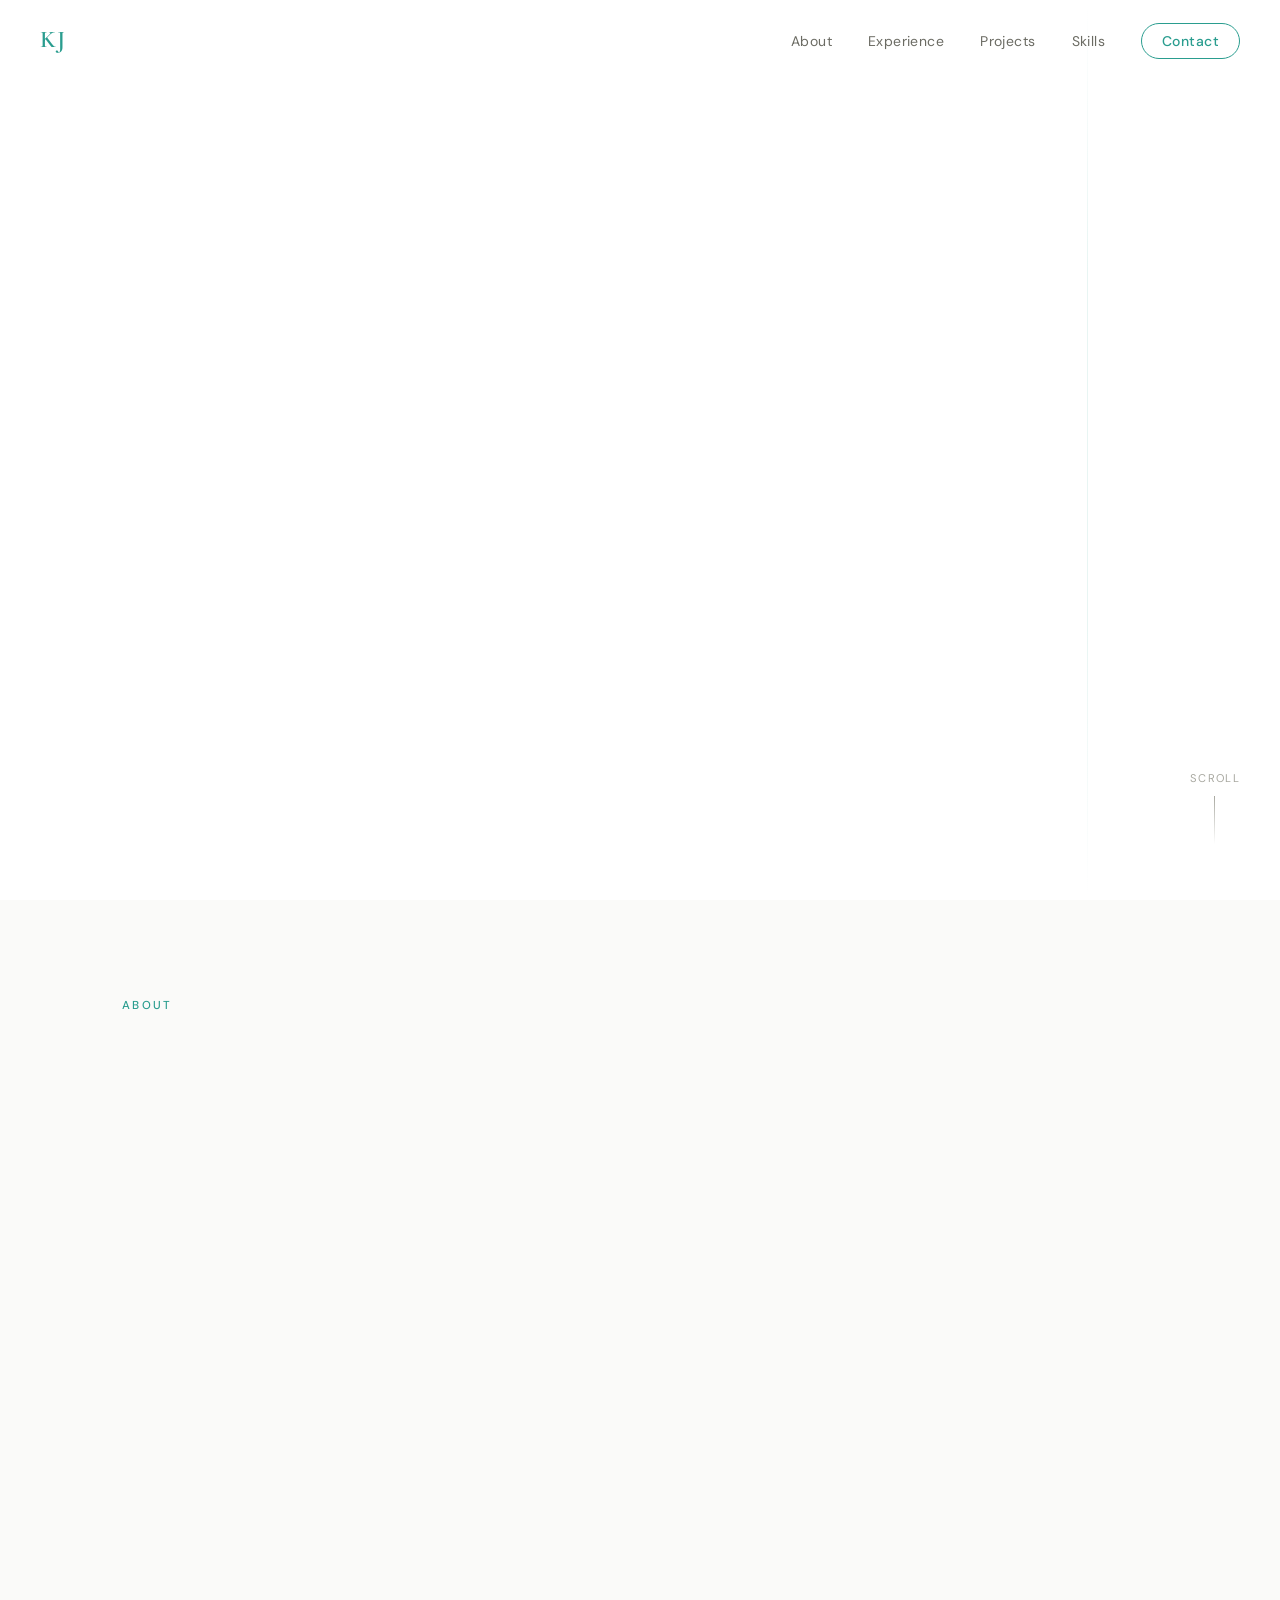
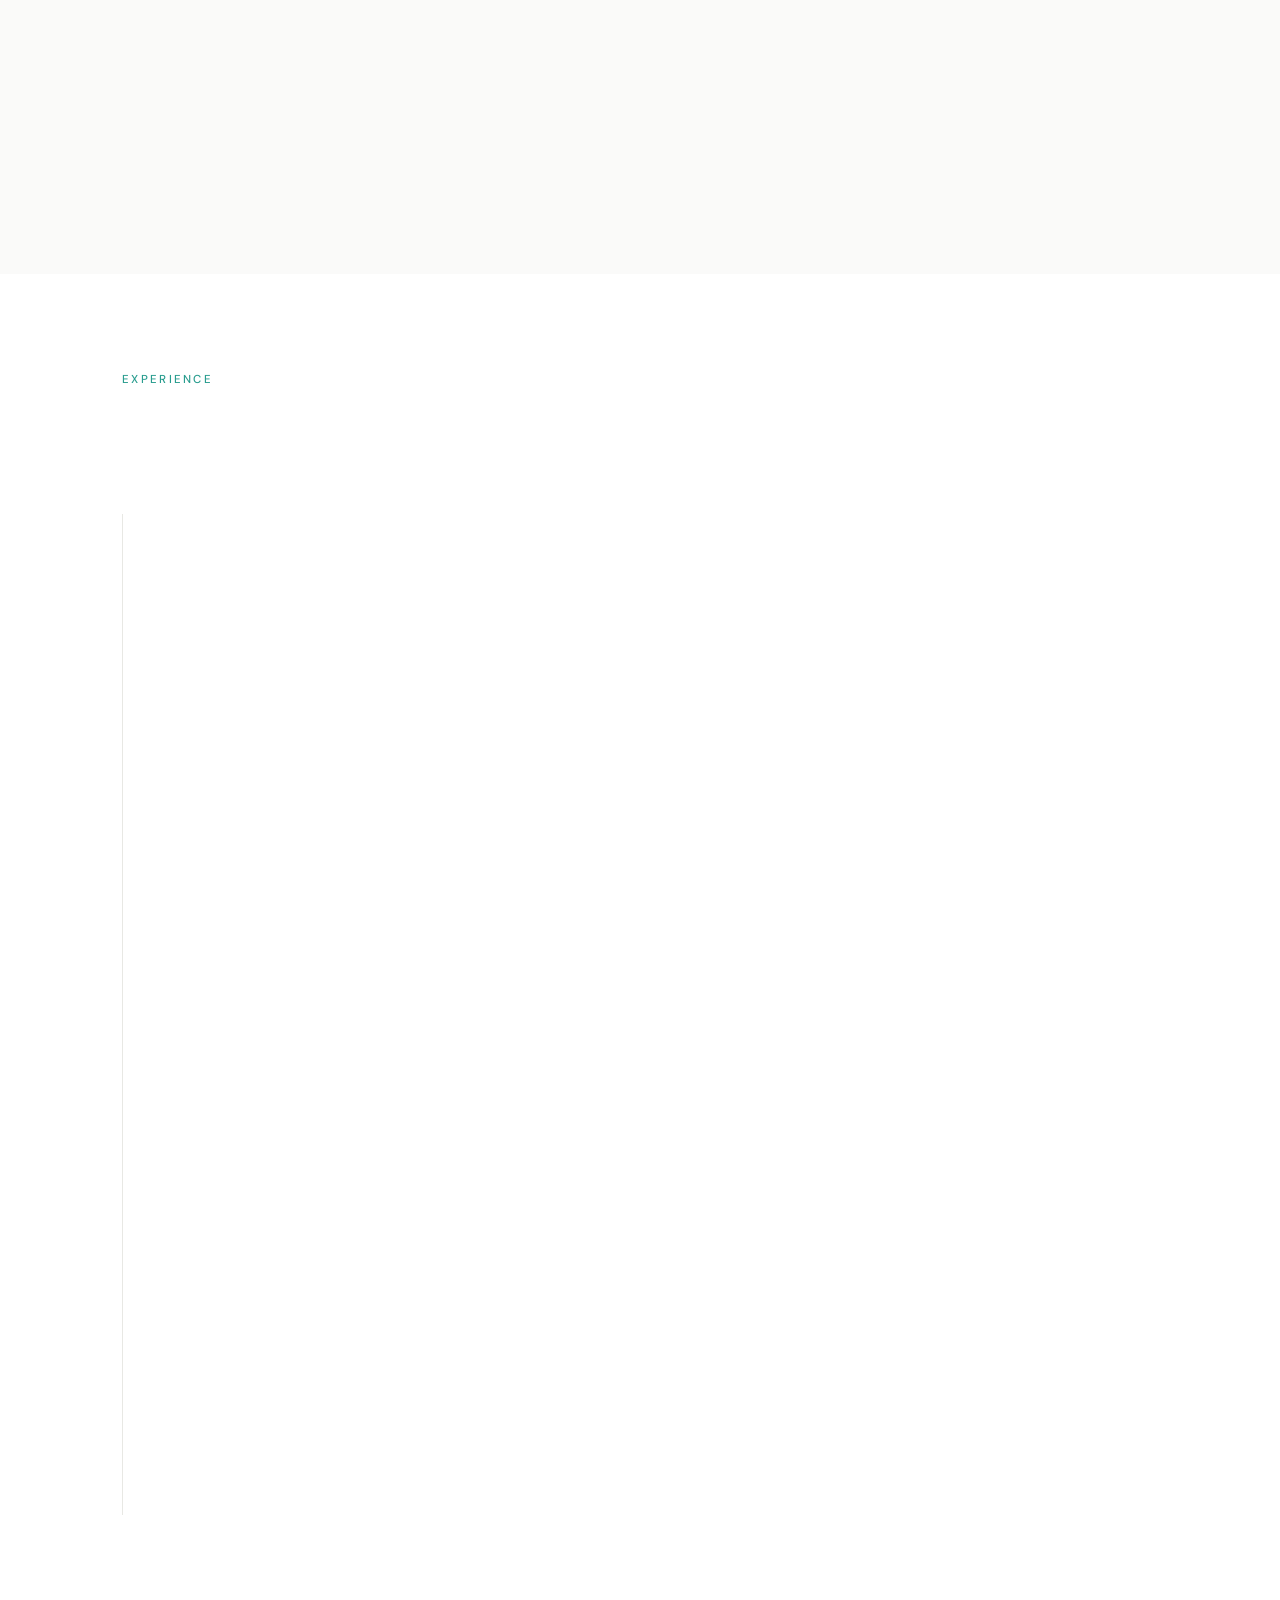
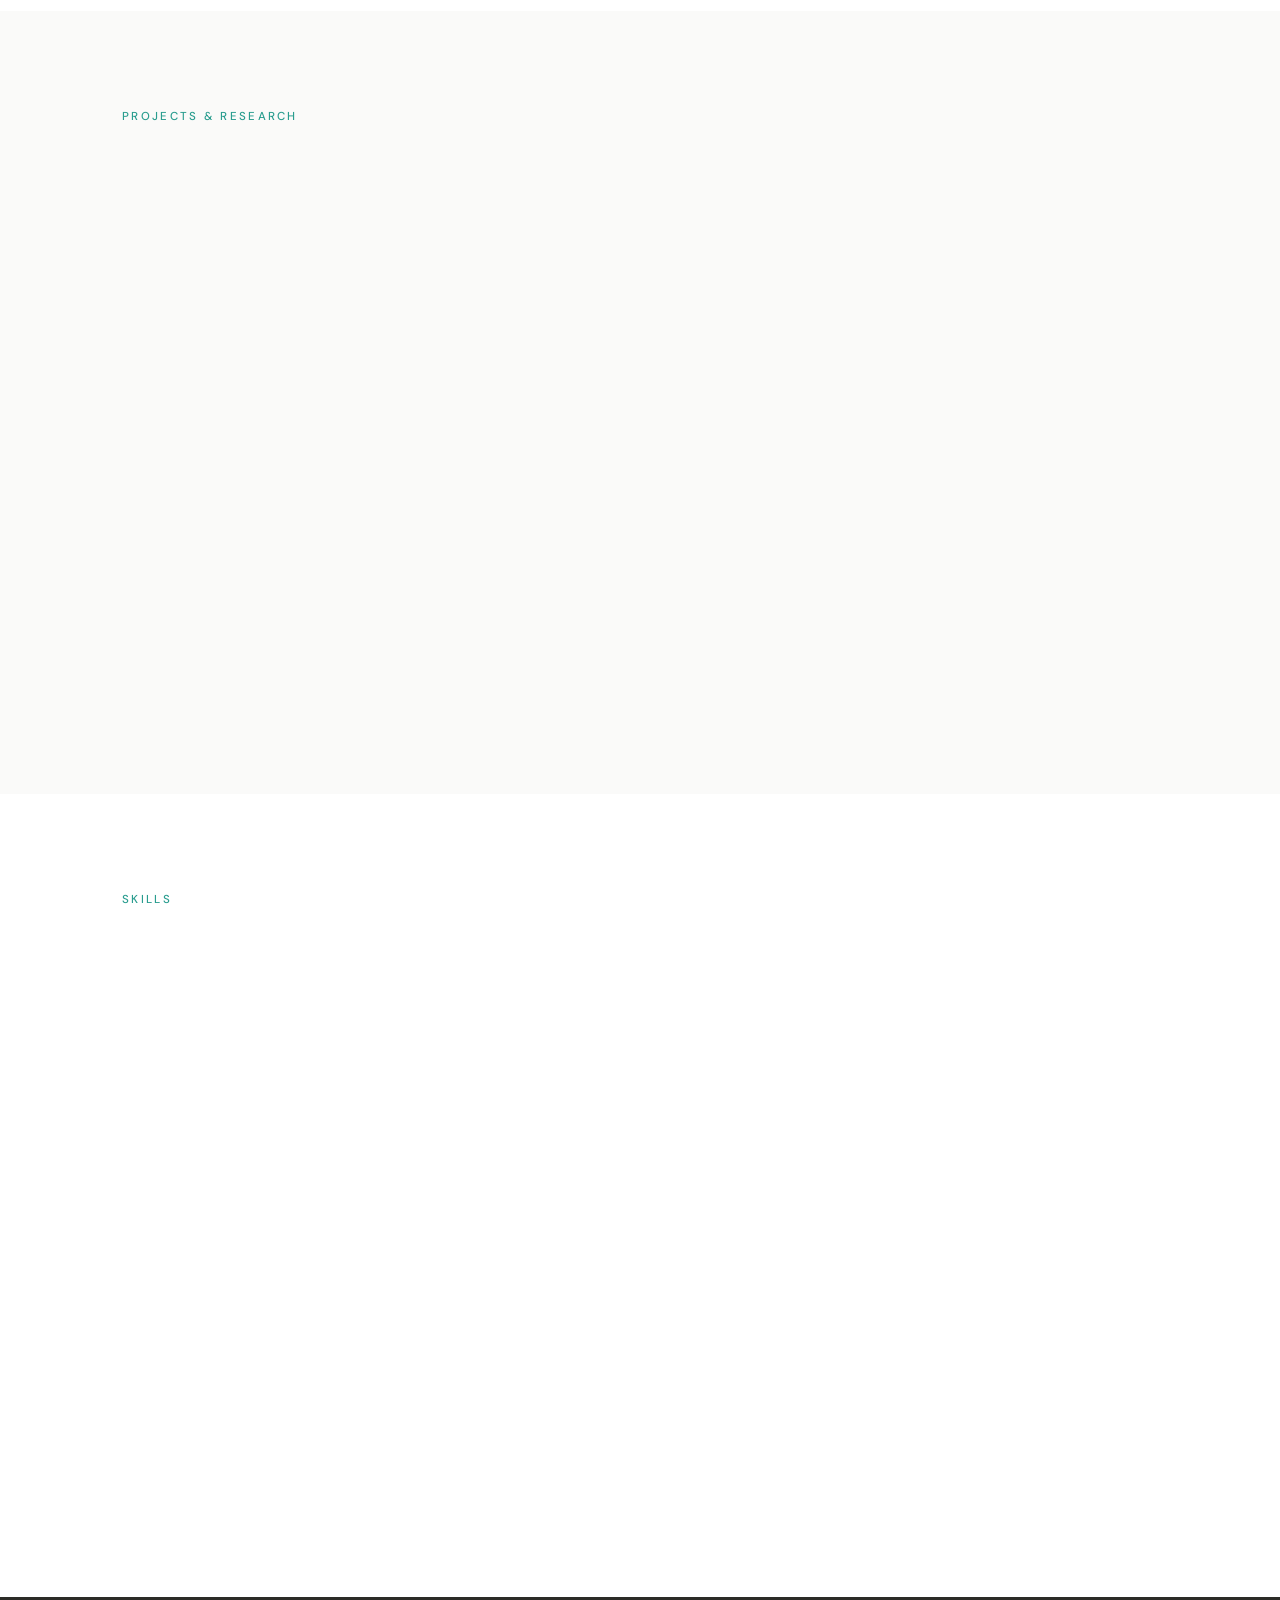
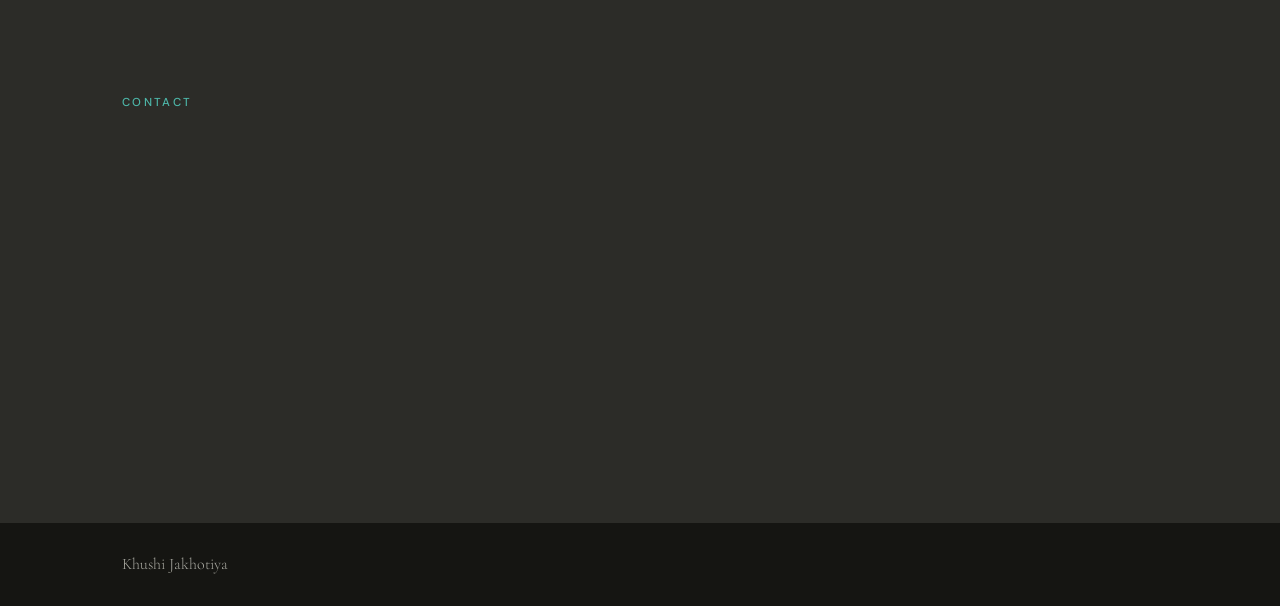
<file: index-2.html>
<!DOCTYPE html>
<html lang="en">
<head>
  <meta charset="UTF-8" />
  <meta name="viewport" content="width=device-width, initial-scale=1.0" />
  <title>Khushi Jakhotiya — Public Health & Research</title>
  <link rel="stylesheet" href="styles.css" />
  <link rel="preconnect" href="https://fonts.googleapis.com" />
  <link rel="preconnect" href="https://fonts.gstatic.com" crossorigin />
  <link href="https://fonts.googleapis.com/css2?family=Cormorant+Garamond:ital,wght@0,300;0,400;0,600;1,300;1,400&family=DM+Sans:wght@300;400;500&display=swap" rel="stylesheet" />
</head>
<body>

  <!-- NAV -->
  <nav class="nav" id="nav">
    <a href="#hero" class="nav-logo">KJ</a>
    <ul class="nav-links">
      <li><a href="#about">About</a></li>
      <li><a href="#experience">Experience</a></li>
      <li><a href="#projects">Projects</a></li>
      <li><a href="#skills">Skills</a></li>
      <li><a href="#contact" class="nav-cta">Contact</a></li>
    </ul>
    <button class="hamburger" id="hamburger" aria-label="Toggle menu">
      <span></span><span></span><span></span>
    </button>
  </nav>

  <div class="mobile-menu" id="mobileMenu">
    <ul>
      <li><a href="#about" class="mobile-link">About</a></li>
      <li><a href="#experience" class="mobile-link">Experience</a></li>
      <li><a href="#projects" class="mobile-link">Projects</a></li>
      <li><a href="#skills" class="mobile-link">Skills</a></li>
      <li><a href="#contact" class="mobile-link">Contact</a></li>
    </ul>
  </div>

  <!-- HERO -->
  <section class="hero" id="hero">
    <div class="hero-bg-line"></div>
    <div class="hero-inner">
      <div class="hero-content">
        <p class="hero-eyebrow reveal">Public Health · Research · Data Analytics</p>
        <h1 class="hero-name reveal">
          <span class="name-first">Khushi</span><br/>
          <span class="name-last">Jakhotiya</span>
        </h1>
        <p class="hero-tagline reveal">
          Strengthening healthcare systems through<br/>
          <em>evidence-based research and data</em>
        </p>
        <div class="hero-actions reveal">
          <a href="#experience" class="btn-primary">View My Work</a>
          <a href="#contact" class="btn-ghost">Get in Touch</a>
        </div>
        <div class="hero-badge reveal">
          <span>Rutgers University</span>
          <span class="dot">·</span>
          <span>B.S. Public Health</span>
          <span class="dot">·</span>
          <span>Dean's List</span>
        </div>
      </div>
      <div class="hero-photo-wrap reveal">
        <div class="hero-photo-frame">
          <img src="100_1519.jpg" alt="Khushi Jakhotiya" class="hero-photo" />
        </div>
        <div class="hero-photo-accent"></div>
      </div>
    </div>
    <div class="scroll-indicator">
      <span>Scroll</span>
      <div class="scroll-line"></div>
    </div>
  </section>

  <!-- ABOUT -->
  <section class="about" id="about">
    <div class="container">
      <div class="section-label">About</div>
      <div class="about-grid">
        <div class="about-text">
          <h2 class="section-title reveal">Passionate about <em>healthcare systems</em> and the data that drives them</h2>
          <p class="body-text reveal">
            I'm a public health student at Rutgers University, graduating May 2026, with concentrations in cancer surveillance and health policy and a minor in business administration. My work lives at the intersection of rigorous research and real-world impact.
          </p>
          <p class="body-text reveal">
            From molecular biology labs to Amazon's fulfillment centers, I bring a multidisciplinary perspective to health challenges — combining epidemiological thinking with data-driven analysis and a deep commitment to health equity.
          </p>
          <div class="about-stats reveal">
            <div class="stat">
              <span class="stat-num">6+</span>
              <span class="stat-label">Roles & Internships</span>
            </div>
            <div class="stat">
              <span class="stat-num">2</span>
              <span class="stat-label">Research Projects</span>
            </div>
            <div class="stat">
              <span class="stat-num">2026</span>
              <span class="stat-label">Expected Graduation</span>
            </div>
          </div>
        </div>
        <div class="about-details reveal">
          <div class="detail-card">
            <div class="detail-icon">🎓</div>
            <div>
              <strong>Education</strong>
              <p>B.S. Public Health, Rutgers University</p>
              <p class="detail-sub">Minor: Business Administration<br/>Concentrations: Cancer Surveillance, Health Policy</p>
            </div>
          </div>
          <div class="detail-card">
            <div class="detail-icon">📍</div>
            <div>
              <strong>Location</strong>
              <p>Secaucus, NJ 07094</p>
            </div>
          </div>
          <div class="detail-card">
            <div class="detail-icon">🏅</div>
            <div>
              <strong>Certifications</strong>
              <p>OSHA-10 · CPR/AED · Microsoft 365 Dynamics</p>
              <p class="detail-sub">CITI Social/Behavioral/Epidemiologic Research</p>
            </div>
          </div>
          <div class="detail-card">
            <div class="detail-icon">🤝</div>
            <div>
              <strong>Volunteer</strong>
              <p>Hackensack Meridian Health · People to People International</p>
            </div>
          </div>
        </div>
      </div>
    </div>
  </section>

  <!-- EXPERIENCE -->
  <section class="experience" id="experience">
    <div class="container">
      <div class="section-label">Experience</div>
      <h2 class="section-title reveal">Where I've <em>made an impact</em></h2>

      <div class="timeline">

        <div class="timeline-item reveal">
          <div class="timeline-meta">
            <span class="timeline-date">Jun – Aug 2025</span>
            <span class="timeline-tag">Health & Safety</span>
          </div>
          <div class="timeline-body">
            <h3>Health & Safety Intern</h3>
            <h4>Amazon · Robbinsville, NJ</h4>
            <p>Supported WHS policy implementation across a high-volume fulfillment center. Conducted daily safety audits, risk and productivity analyses, and led a process improvement project using Amazon's LQ360 system to reduce trailer safety defects. Created Excel dashboards to communicate findings to leadership.</p>
          </div>
        </div>

        <div class="timeline-item reveal">
          <div class="timeline-meta">
            <span class="timeline-date">Jan 2025 – Jan 2026</span>
            <span class="timeline-tag">Mental Health</span>
          </div>
          <div class="timeline-body">
            <h3>Peer Mental Health Educator</h3>
            <h4>Rutgers HOPE Program · New Brunswick, NJ</h4>
            <p>Led workshops and peer discussions to promote mental health awareness and reduce stigma. Designed outreach events for college students, hosted fundraisers, and participated in the Healthyish podcast. Built public speaking and project development skills through facilitated programming.</p>
          </div>
        </div>

        <div class="timeline-item reveal">
          <div class="timeline-meta">
            <span class="timeline-date">Jun – Aug 2024</span>
            <span class="timeline-tag">Finance</span>
          </div>
          <div class="timeline-body">
            <h3>Accounts Manager Intern</h3>
            <h4>Kurl Pro Inc. · Manhattan, NY</h4>
            <p>Managed financial records using QuickBooks, assisted with research, data entry, and filing. Reviewed billing statements and invoices for accuracy and maintained comprehensive financial documentation.</p>
          </div>
        </div>

        <div class="timeline-item reveal">
          <div class="timeline-meta">
            <span class="timeline-date">Feb – Aug 2024</span>
            <span class="timeline-tag">Clinical</span>
          </div>
          <div class="timeline-body">
            <h3>Dental Assistant</h3>
            <h4>Your Expressions Family Dental · North Brunswick, NJ</h4>
            <p>Assisted in dental procedures including cleanings, fillings, extractions, and X-rays. Managed patient data entry with strict HIPAA compliance, maintained supply inventory, and developed and exposed radiographic studies.</p>
          </div>
        </div>

      </div>
    </div>
  </section>

  <!-- PROJECTS -->
  <section class="projects" id="projects">
    <div class="container">
      <div class="section-label">Projects & Research</div>
      <h2 class="section-title reveal">Research that <em>advances the field</em></h2>

      <div class="projects-grid">
        <div class="project-card reveal">
          <div class="project-num">01</div>
          <div class="project-tag">Deep Learning · Drug Discovery</div>
          <h3>De Novo Molecular Generation</h3>
          <p>Research on using deep learning to prioritize synthesizability in novel drug molecule generation. Presented at the <strong>2023 IEEE MIT Undergraduate Research Technology Conference</strong> — bridging computational biology and pharmaceutical innovation.</p>
          <div class="project-footer">
            <span>IEEE MIT URTC 2023</span>
          </div>
        </div>

        <div class="project-card reveal">
          <div class="project-num">02</div>
          <div class="project-tag">Epidemiology · Health Equity</div>
          <h3>Health Disparities Among Hispanic/Latino Populations</h3>
          <p>Capstone research paper examining systemic health disparities affecting Hispanic and Latino communities. Analyzed social determinants of health, access barriers, and policy-level interventions to improve equitable healthcare delivery.</p>
          <div class="project-footer">
            <span>Rutgers Capstone Project</span>
          </div>
        </div>

        <div class="project-card reveal">
          <div class="project-num">03</div>
          <div class="project-tag">Workplace Safety · Analytics</div>
          <h3>Amazon Trailer Safety Defect Reduction</h3>
          <p>Led a process improvement initiative using Amazon's LQ360 system to analyze trailer inspection data. Developed actionable strategies that improved inspection accuracy and reduced safety hazard incidents at a high-volume fulfillment center.</p>
          <div class="project-footer">
            <span>Amazon WHS Internship</span>
          </div>
        </div>
      </div>
    </div>
  </section>

  <!-- SKILLS -->
  <section class="skills" id="skills">
    <div class="container">
      <div class="section-label">Skills</div>
      <h2 class="section-title reveal">A versatile <em>toolkit</em></h2>

      <div class="skills-grid">
        <div class="skill-group reveal">
          <h4>Research & Science</h4>
          <ul>
            <li>Molecular Biology</li>
            <li>Epidemiology</li>
            <li>Drug Discovery</li>
            <li>Research Methods</li>
            <li>Business Analytics</li>
          </ul>
        </div>
        <div class="skill-group reveal">
          <h4>Clinical & Patient Care</h4>
          <ul>
            <li>Patient Care Excellence</li>
            <li>Healthcare Operations</li>
            <li>Medication Administration</li>
            <li>Vital Signs Monitoring</li>
            <li>HIPAA Compliance</li>
          </ul>
        </div>
        <div class="skill-group reveal">
          <h4>Health & Safety</h4>
          <ul>
            <li>OSHA Compliance</li>
            <li>Safety Audits</li>
            <li>Risk Assessment</li>
            <li>Incident Investigation</li>
            <li>Root Cause Analysis</li>
          </ul>
        </div>
        <div class="skill-group reveal">
          <h4>Technology & Business</h4>
          <ul>
            <li>Microsoft 365 / Excel</li>
            <li>Tableau & Power BI</li>
            <li>CRM / Digital Marketing</li>
            <li>QuickBooks</li>
            <li>Project Management</li>
          </ul>
        </div>
      </div>

      <div class="certifications reveal">
        <h4>Certifications & Credentials</h4>
        <div class="cert-pills">
          <span class="pill">CITI Research Certification · Jun 2025</span>
          <span class="pill">OSHA-10 General Industry · Jun 2025</span>
          <span class="pill">Microsoft Dynamics 365 · Jul 2025</span>
          <span class="pill">Adult CPR/AED · Jul 2025</span>
          <span class="pill">Dean's List — Rutgers</span>
        </div>
      </div>
    </div>
  </section>

  <!-- CONTACT -->
  <section class="contact" id="contact">
    <div class="container">
      <div class="section-label">Contact</div>
      <h2 class="section-title reveal">Let's <em>connect</em></h2>
      <p class="contact-sub reveal">Open to opportunities in public health, research, healthcare operations, and health policy.</p>

      <div class="contact-grid reveal">
        <a href="/cdn-cgi/l/email-protection#b3d8d9d2d88a8485f3d4ded2dadf9dd0dcde" class="contact-card">
          <div class="contact-icon">✉</div>
          <div>
            <strong>Email</strong>
            <span><span class="__cf_email__" data-cfemail="bcd7d6ddd7858b8afcdbd1ddd5d092dfd3d1">[email&#160;protected]</span></span>
          </div>
        </a>
        <a href="tel:2017138563" class="contact-card">
          <div class="contact-icon">📞</div>
          <div>
            <strong>Phone</strong>
            <span>201-713-8563</span>
          </div>
        </a>
        <a href="https://www.linkedin.com/in/khushi-jakhotiya" target="_blank" rel="noopener" class="contact-card">
          <div class="contact-icon">in</div>
          <div>
            <strong>LinkedIn</strong>
            <span>khushi-jakhotiya</span>
          </div>
        </a>
      </div>
    </div>
  </section>

  <!-- FOOTER -->
  <footer class="footer">
    <div class="container footer-inner">
      <span class="footer-name">Khushi Jakhotiya</span>
      <span class="footer-cop
</file>
<file: styles.css>
/* ─── CSS VARIABLES ─────────────────────────────────────── */
:root {
  --teal:       #2a9d8f;
  --teal-light: #4db6a8;
  --teal-pale:  #e8f5f3;
  --teal-dark:  #1d7a6e;
  --white:      #ffffff;
  --off-white:  #fafaf9;
  --gray-100:   #f4f4f2;
  --gray-200:   #e8e8e4;
  --gray-400:   #a8a8a0;
  --gray-600:   #6b6b63;
  --gray-800:   #2c2c28;
  --black:      #151512;

  --font-display: 'Cormorant Garamond', Georgia, serif;
  --font-body:    'DM Sans', sans-serif;

  --container: 1100px;
  --radius: 12px;
  --transition: 0.35s cubic-bezier(0.4, 0, 0.2, 1);
}

/* ─── RESET ──────────────────────────────────────────────── */
*, *::before, *::after { box-sizing: border-box; margin: 0; padding: 0; }
html { scroll-behavior: smooth; }
body {
  font-family: var(--font-body);
  background: var(--white);
  color: var(--gray-800);
  line-height: 1.7;
  overflow-x: hidden;
}
a { text-decoration: none; color: inherit; }
ul { list-style: none; }
img { display: block; max-width: 100%; }

/* ─── CONTAINER ──────────────────────────────────────────── */
.container {
  max-width: var(--container);
  margin: 0 auto;
  padding: 0 2rem;
}

/* ─── REVEAL ANIMATION ───────────────────────────────────── */
.reveal {
  opacity: 0;
  transform: translateY(28px);
  transition: opacity 0.7s ease, transform 0.7s ease;
}
.reveal.visible {
  opacity: 1;
  transform: translateY(0);
}

/* ─── NAV ────────────────────────────────────────────────── */
.nav {
  position: fixed;
  top: 0; left: 0; right: 0;
  z-index: 100;
  display: flex;
  align-items: center;
  justify-content: space-between;
  padding: 1.25rem 2.5rem;
  transition: background var(--transition), box-shadow var(--transition);
}
.nav.scrolled {
  background: rgba(255,255,255,0.95);
  backdrop-filter: blur(12px);
  box-shadow: 0 1px 0 var(--gray-200);
}
.nav-logo {
  font-family: var(--font-display);
  font-size: 1.5rem;
  font-weight: 600;
  color: var(--teal);
  letter-spacing: 0.05em;
}
.nav-links {
  display: flex;
  gap: 2.25rem;
  align-items: center;
}
.nav-links a {
  font-size: 0.875rem;
  font-weight: 400;
  color: var(--gray-600);
  letter-spacing: 0.03em;
  transition: color var(--transition);
}
.nav-links a:hover { color: var(--teal); }
.nav-cta {
  padding: 0.5rem 1.25rem !important;
  border: 1.5px solid var(--teal) !important;
  border-radius: 40px;
  color: var(--teal) !important;
  font-weight: 500 !important;
  transition: background var(--transition), color var(--transition) !important;
}
.nav-cta:hover {
  background: var(--teal) !important;
  color: white !important;
}
.hamburger {
  display: none;
  flex-direction: column;
  gap: 5px;
  background: none;
  border: none;
  cursor: pointer;
  padding: 4px;
}
.hamburger span {
  display: block;
  width: 22px; height: 2px;
  background: var(--gray-800);
  transition: var(--transition);
}
.mobile-menu {
  display: none;
  position: fixed;
  top: 0; left: 0; right: 0; bottom: 0;
  background: var(--white);
  z-index: 99;
  align-items: center;
  justify-content: center;
}
.mobile-menu.open { display: flex; }
.mobile-menu ul {
  display: flex;
  flex-direction: column;
  gap: 2rem;
  text-align: center;
}
.mobile-link {
  font-family: var(--font-display);
  font-size: 2rem;
  font-weight: 300;
  color: var(--gray-800);
  transition: color var(--transition);
}
.mobile-link:hover { color: var(--teal); }

/* ─── HERO ───────────────────────────────────────────────── */
.hero {
  min-height: 100vh;
  display: flex;
  flex-direction: column;
  justify-content: center;
  padding: 7rem 2.5rem 4rem;
  position: relative;
  background: var(--white);
  overflow: hidden;
}
.hero-bg-line {
  position: absolute;
  top: 0; right: 15%;
  width: 1px;
  height: 100%;
  background: linear-gradient(to bottom, transparent, var(--teal-pale) 30%, var(--teal-pale) 70%, transparent);
}
.hero-inner {
  max-width: var(--container);
  margin: 0 auto;
  width: 100%;
  display: grid;
  grid-template-columns: 1fr 420px;
  gap: 4rem;
  align-items: center;
  position: relative;
}
.hero-content {
  position: relative;
}
.hero-eyebrow {
  font-size: 0.8rem;
  font-weight: 400;
  letter-spacing: 0.18em;
  text-transform: uppercase;
  color: var(--teal);
  margin-bottom: 1.5rem;
}
.hero-name {
  font-family: var(--font-display);
  font-size: clamp(3.5rem, 9vw, 7.5rem);
  font-weight: 300;
  line-height: 0.9;
  color: var(--black);
  margin-bottom: 2rem;
  letter-spacing: -0.02em;
}
.name-last {
  color: var(--teal);
  font-style: italic;
}
.hero-tagline {
  font-size: clamp(1rem, 2vw, 1.15rem);
  color: var(--gray-600);
  font-weight: 300;
  line-height: 1.6;
  margin-bottom: 2.5rem;
}
.hero-tagline em {
  color: var(--gray-800);
  font-style: italic;
  font-family: var(--font-display);
  font-size: 1.1em;
}
.hero-actions {
  display: flex;
  gap: 1rem;
  flex-wrap: wrap;
  margin-bottom: 2.5rem;
}
.hero-badge {
  display: flex;
  align-items: center;
  gap: 0.75rem;
  font-size: 0.8rem;
  color: var(--gray-400);
  letter-spacing: 0.06em;
  text-transform: uppercase;
  flex-wrap: wrap;
}
/* Photo */
.hero-photo-wrap {
  position: relative;
  display: flex;
  justify-content: center;
}
.hero-photo-frame {
  position: relative;
  width: 380px;
  height: 480px;
  border-radius: 200px 200px 160px 160px;
  overflow: hidden;
  z-index: 2;
  box-shadow: 0 24px 60px rgba(0,0,0,0.12);
}
.hero-photo {
  width: 100%;
  height: 100%;
  object-fit: cover;
  object-position: center top;
  display: block;
  transition: transform 0.6s ease;
}
.hero-photo-frame:hover .hero-photo {
  transform: scale(1.04);
}
.hero-photo-accent {
  position: absolute;
  top: 24px;
  left: 24px;
  width: 380px;
  height: 480px;
  border-radius: 200px 200px 160px 160px;
  border: 2px solid var(--teal-pale);
  z-index: 1;
}
.dot { color: var(--teal); }
.scroll-indicator {
  position: absolute;
  right: 2.5rem;
  bottom: 3.5rem;
  display: flex;
  flex-direction: column;
  align-items: center;
  gap: 0.5rem;
  font-size: 0.7rem;
  letter-spacing: 0.12em;
  text-transform: uppercase;
  color: var(--gray-400);
}
.scroll-line {
  width: 1px;
  height: 48px;
  background: linear-gradient(to bottom, var(--gray-400), transparent);
  animation: scrollPulse 2s ease infinite;
}
@keyframes scrollPulse {
  0%, 100% { opacity: 0.3; transform: scaleY(1); }
  50% { opacity: 1; transform: scaleY(1.1); }
}

/* ─── BUTTONS ────────────────────────────────────────────── */
.btn-primary {
  display: inline-block;
  padding: 0.85rem 2rem;
  background: var(--teal);
  color: white;
  border-radius: 40px;
  font-size: 0.9rem;
  font-weight: 500;
  letter-spacing: 0.02em;
  transition: background var(--transition), transform var(--transition), box-shadow var(--transition);
}
.btn-primary:hover {
  background: var(--teal-dark);
  transform: translateY(-2px);
  box-shadow: 0 8px 24px rgba(42,157,143,0.3);
}
.btn-ghost {
  display: inline-block;
  padding: 0.85rem 2rem;
  border: 1.5px solid var(--gray-200);
  color: var(--gray-600);
  border-radius: 40px;
  font-size: 0.9rem;
  font-weight: 400;
  transition: border-color var(--transition), color var(--transition);
}
.btn-ghost:hover {
  border-color: var(--teal);
  color: var(--teal);
}

/* ─── SECTION SHARED ─────────────────────────────────────── */
section { padding: 6rem 0; }
.section-label {
  font-size: 0.72rem;
  font-weight: 500;
  letter-spacing: 0.2em;
  text-transform: uppercase;
  color: var(--teal);
  margin-bottom: 1rem;
}
.section-title {
  font-family: var(--font-display);
  font-size: clamp(2rem, 5vw, 3.25rem);
  font-weight: 300;
  line-height: 1.15;
  color: var(--black);
  margin-bottom: 3rem;
}
.section-title em {
  color: var(--teal);
  font-style: italic;
}
.body-text {
  font-size: 1.05rem;
  color: var(--gray-600);
  line-height: 1.8;
  max-width: 520px;
  margin-bottom: 1.25rem;
}

/* ─── ABOUT ──────────────────────────────────────────────── */
.about { background: var(--off-white); }
.about-grid {
  display: grid;
  grid-template-columns: 1fr 1fr;
  gap: 4rem;
  align-items: start;
}
.about-stats {
  display: flex;
  gap: 2.5rem;
  margin-top: 2.5rem;
  padding-top: 2rem;
  border-top: 1px solid var(--gray-200);
}
.stat-num {
  display: block;
  font-family: var(--font-display);
  font-size: 2.5rem;
  font-weight: 300;
  color: var(--teal);
  line-height: 1;
}
.stat-label {
  font-size: 0.78rem;
  color: var(--gray-400);
  text-transform: uppercase;
  letter-spacing: 0.06em;
}
.about-details {
  display: flex;
  flex-direction: column;
  gap: 1.25rem;
}
.detail-card {
  display: flex;
  gap: 1rem;
  padding: 1.25rem 1.5rem;
  background: var(--white);
  border-radius: var(--radius);
  border: 1px solid var(--gray-200);
  transition: border-color var(--transition), box-shadow var(--transition);
}
.detail-card:hover {
  border-color: var(--teal-light);
  box-shadow: 0 4px 20px rgba(42,157,143,0.08);
}
.detail-icon {
  font-size: 1.3rem;
  flex-shrink: 0;
  width: 36px;
  height: 36px;
  display: flex;
  align-items: center;
  justify-content: center;
}
.detail-card strong {
  display: block;
  font-size: 0.8rem;
  text-transform: uppercase;
  letter-spacing: 0.08em;
  color: var(--gray-400);
  margin-bottom: 0.25rem;
}
.detail-card p { font-size: 0.92rem; color: var(--gray-800); line-height: 1.5; }
.detail-sub { color: var(--gray-400) !important; font-size: 0.82rem !important; margin-top: 0.2rem; }

/* ─── EXPERIENCE ─────────────────────────────────────────── */
.experience { background: var(--white); }
.timeline { position: relative; padding-left: 1.5rem; }
.timeline::before {
  content: '';
  position: absolute;
  left: 0; top: 0; bottom: 0;
  width: 1px;
  background: var(--gray-200);
}
.timeline-item {
  position: relative;
  display: grid;
  grid-template-columns: 220px 1fr;
  gap: 2rem;
  padding: 2rem 0 2.5rem;
  border-bottom: 1px solid var(--gray-100);
}
.timeline-item::before {
  content: '';
  position: absolute;
  left: -1.5rem;
  top: 2.35rem;
  width: 8px; height: 8px;
  border-radius: 50%;
  background: var(--teal);
  border: 2px solid var(--white);
  box-shadow: 0 0 0 3px var(--teal-pale);
}
.timeline-item:last-child { border-bottom: none; }
.timeline-meta {
  display: flex;
  flex-direction: column;
  gap: 0.5rem;
  padding-top: 0.15rem;
}
.timeline-date {
  font-size: 0.8rem;
  color: var(--gray-400);
  letter-spacing: 0.04em;
}
.timeline-tag {
  display: inline-block;
  font-size: 0.72rem;
  font-weight: 500;
  letter-spacing: 0.1em;
  text-transform: uppercase;
  color: var(--teal);
  background: var(--teal-pale);
  padding: 0.2rem 0.65rem;
  border-radius: 20px;
  width: fit-content;
}
.timeline-body h3 {
  font-family: var(--font-display);
  font-size: 1.4rem;
  font-weight: 400;
  color: var(--black);
  margin-bottom: 0.2rem;
}
.timeline-body h4 {
  font-size: 0.85rem;
  font-weight: 400;
  color: var(--teal);
  margin-bottom: 0.85rem;
  letter-spacing: 0.03em;
}
.timeline-body p {
  font-size: 0.95rem;
  color: var(--gray-600);
  line-height: 1.75;
  max-width: 560px;
}

/* ─── PROJECTS ───────────────────────────────────────────── */
.projects { background: var(--off-white); }
.projects-grid {
  display: grid;
  grid-template-columns: repeat(3, 1fr);
  gap: 1.5rem;
}
.project-card {
  background: var(--white);
  border: 1px solid var(--gray-200);
  border-radius: var(--radius);
  padding: 2rem;
  display: flex;
  flex-direction: column;
  gap: 0.75rem;
  transition: border-color var(--transition), box-shadow var(--transition), transform var(--transition);
  cursor: default;
}
.project-card:hover {
  border-color: var(--teal);
  box-shadow: 0 12px 40px rgba(42,157,143,0.1);
  transform: translateY(-4px);
}
.project-num {
  font-family: var(--font-display);
  font-size: 3rem;
  font-weight: 300;
  color: var(--teal-pale);
  line-height: 1;
  margin-bottom: 0.25rem;
}
.project-tag {
  font-size: 0.72rem;
  font-weight: 500;
  letter-spacing: 0.1em;
  text-transform: uppercase;
  color: var(--teal);
}
.project-card h3 {
  font-family: var(--font-display);
  font-size: 1.3rem;
  font-weight: 400;
  color: var(--black);
  line-height: 1.25;
}
.project-card p {
  font-size: 0.9rem;
  color: var(--gray-600);
  line-height: 1.7;
  flex: 1;
}
.project-footer {
  padding-top: 1rem;
  border-top: 1px solid var(--gray-100);
  font-size: 0.78rem;
  color: var(--gray-400);
  letter-spacing: 0.04em;
}

/* ─── SKILLS ─────────────────────────────────────────────── */
.skills { background: var(--white); }
.skills-grid {
  display: grid;
  grid-template-columns: repeat(4, 1fr);
  gap: 2rem;
  margin-bottom: 3rem;
}
.skill-group h4 {
  font-size: 0.78rem;
  font-weight: 500;
  letter-spacing: 0.12em;
  text-transform: uppercase;
  color: var(--teal);
  margin-bottom: 1rem;
  padding-bottom: 0.5rem;
  border-bottom: 1px solid var(--teal-pale);
}
.skill-group li {
  font-size: 0.9rem;
  color: var(--gray-600);
  padding: 0.4rem 0;
  border-bottom: 1px solid var(--gray-100);
}
.skill-group li:last-child { border-bottom: none; }
.certifications {
  padding: 2rem;
  background: var(--off-white);
  border-radius: var(--radius);
  border: 1px solid var(--gray-200);
}
.certifications h4 {
  font-size: 0.78rem;
  font-weight: 500;
  letter-spacing: 0.12em;
  text-transform: uppercase;
  color: var(--gray-400);
  margin-bottom: 1rem;
}
.cert-pills {
  display: flex;
  flex-wrap: wrap;
  gap: 0.6rem;
}
.pill {
  font-size: 0.82rem;
  padding: 0.4rem 1rem;
  background: var(--teal-pale);
  color: var(--teal-dark);
  border-radius: 40px;
  font-weight: 500;
}

/* ─── CONTACT ────────────────────────────────────────────── */
.contact { background: var(--gray-800); }
.contact .section-label { color: var(--teal-light); }
.contact .section-title { color: var(--white); }
.contact-sub {
  font-size: 1.05rem;
  color: var(--gray-400);
  margin-top: -1.5rem;
  margin-bottom: 3rem;
  max-width: 480px;
}
.contact-grid {
  display: grid;
  grid-template-columns: repeat(3, 1fr);
  gap: 1.25rem;
}
.contact-card {
  display: flex;
  align-items: center;
  gap: 1.25rem;
  padding: 1.75rem;
  border: 1px solid rgba(255,255,255,0.1);
  border-radius: var(--radius);
  color: var(--white);
  transition: border-color var(--transition), background var(--transition), transform var(--transition);
}
.contact-card:hover {
  border-color: var(--teal);
  background: rgba(42,157,143,0.08);
  transform: translateY(-3px);
}
.contact-icon {
  width: 44px; height: 44px;
  background: var(--teal);
  border-radius: 50%;
  display: flex; align-items: center; justify-content: center;
  font-size: 1rem;
  font-weight: 700;
  color: white;
  flex-shrink: 0;
}
.contact-card strong {
  display: block;
  font-size: 0.75rem;
  text-transform: uppercase;
  letter-spacing: 0.1em;
  color: var(--gray-400);
  margin-bottom: 0.2rem;
}
.contact-card span {
  font-size: 0.95rem;
  color: var(--white);
}

/* ─── FOOTER ─────────────────────────────────────────────── */
.footer {
  background: var(--black);
  padding: 1.75rem 0;
}
.footer-inner {
  display: flex;
  align-items: center;
  justify-content: space-between;
}
.footer-name {
  font-family: var(--font-display);
  font-size: 1rem;
  font-weight: 300;
  color: var(--gray-400);
}
.footer-copy {
  font-size: 0.8rem;
  color: var(--gray-600);
}

/* ─── RESPONSIVE ─────────────────────────────────────────── */
@media (max-width: 960px) {
  .hero-inner { grid-template-columns: 1fr; gap: 2.5rem; }
  .hero-photo-wrap { order: -1; }
  .hero-photo-frame { width: 260px; height: 330px; }
  .hero-photo-accent { width: 260px; height: 330px; }
  .about-grid { grid-template-columns: 1fr; gap: 2.5rem; }
  .timeline-item { grid-template-columns: 1fr; gap: 0.5rem; }
  .projects-grid { grid-template-columns: 1fr; }
  .skills-grid { grid-template-columns: repeat(2, 1fr); }
  .contact-grid { grid-template-columns: 1fr; }
}
@media (max-width: 680px) {
  .nav-links { display: none; }
  .hamburger { display: flex; }
  .hero { padding: 6rem 1.5rem 3rem; }
  .hero-photo-frame { width: 180px; height: 230px; }
  .hero-photo-accent { width: 180px; height: 230px; }
  .scroll-indicator { display: none; }
  .skills-grid { grid-template-columns: 1fr; }
  section { padding: 4rem 0; }
  .container { padding: 0 1.5rem; }
  .about-stats { gap: 1.5rem; }
}
</file>
